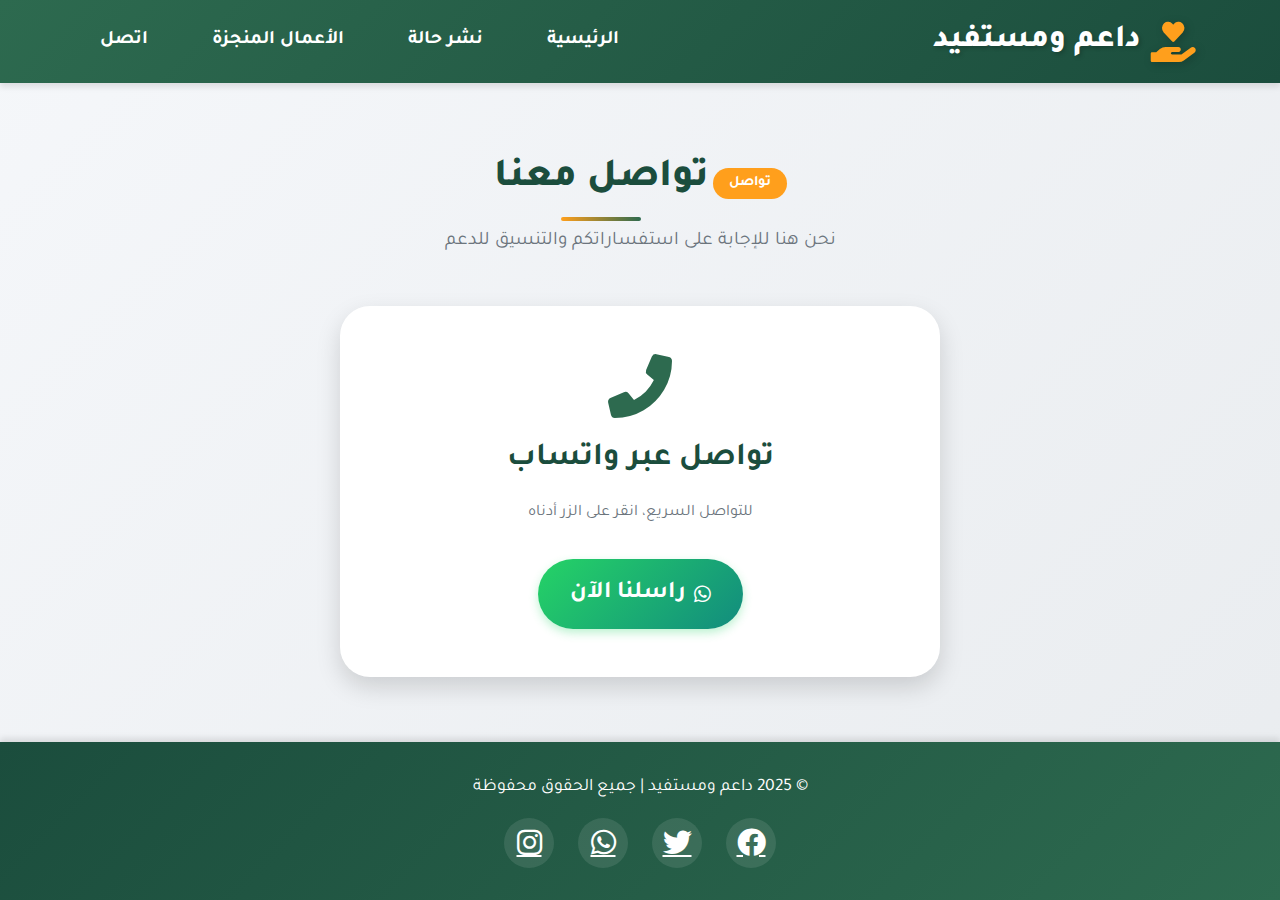
<file: contact.html>
<!DOCTYPE html>
<html lang="ar" dir="rtl">
<head>
    <meta charset="UTF-8">
    <meta name="viewport" content="width=device-width, initial-scale=1.0">
    <title>اتصل بنا - داعم ومستفيد</title>
    <meta name="description" content="تواصل مع فريق داعم ومستفيد عبر الواتساب للاستفسار أو التنسيق للدعم.">
    <link rel="icon" type="image/x-icon" href="/images/favicon.ico">
    <link rel="stylesheet" href="css/style.css">
    <link rel="stylesheet" href="https://cdnjs.cloudflare.com/ajax/libs/font-awesome/6.0.0-beta3/css/all.min.css">
</head>
<body>
    <header>
        <div class="container">
            <div class="logo">
                <i class="fas fa-hand-holding-heart"></i>
                <h1>داعم ومستفيد</h1>
            </div>
            <div class="menu-toggle" id="menu-toggle">
                <i class="fas fa-bars"></i>
            </div>
            <nav id="main-nav">
                <a href="index.html">الرئيسية</a>
                <a href="publish.html">نشر حالة</a>
                <a href="completed.html">الأعمال المنجزة</a>
                <a href="contact.html">اتصل</a>
            </nav>
        </div>
    </header>

    <main>
        <section class="section">
            <div class="container">
                <div class="section-header">
                    <span class="badge">تواصل</span>
                    <h2>تواصل معنا</h2>
                    <p>نحن هنا للإجابة على استفساراتكم والتنسيق للدعم</p>
                </div>
                <div style="text-align: center; max-width: 600px; margin: 0 auto; background: var(--white); padding: 3rem; border-radius: 30px; box-shadow: var(--shadow-hover);">
                    <i class="fas fa-phone-alt" style="font-size: 4rem; color: var(--primary); margin-bottom: 1rem;"></i>
                    <h3 style="font-size: 2rem; color: var(--primary-dark); margin-bottom: 1rem;">تواصل عبر واتساب</h3>
                    <p style="margin-bottom: 2rem; color: var(--gray);">للتواصل السريع، انقر على الزر أدناه</p>
                    <a href="#" id="contact-whatsapp" class="whatsapp-btn" style="font-size: 1.5rem; padding: 1rem 2rem;">
                        <i class="fab fa-whatsapp"></i> راسلنا الآن
                    </a>
                </div>
            </div>
        </section>
    </main>

    <footer>
        <div class="container">
            <div class="footer-content">
                <p>© 2025 داعم ومستفيد | جميع الحقوق محفوظة</p>
                <div class="social-links">
                    <a href="#"><i class="fab fa-facebook"></i></a>
                    <a href="#"><i class="fab fa-twitter"></i></a>
                    <a href="#" id="whatsapp-footer"><i class="fab fa-whatsapp"></i></a>
                    <a href="#"><i class="fab fa-instagram"></i></a>
                </div>
            </div>
        </div>
    </footer>

    <script src="js/main.js"></script>
    <script>
        document.getElementById('contact-whatsapp').addEventListener('click', function(e) {
            e.preventDefault();
            openWhatsApp('استفسار من صفحة الاتصال');
        });

        document.getElementById('whatsapp-footer').addEventListener('click', function(e) {
            e.preventDefault();
            openWhatsApp('مرحباً، تواصل من الصفحة الرئيسية');
        });
    </script>
</body>
</html>
</file>
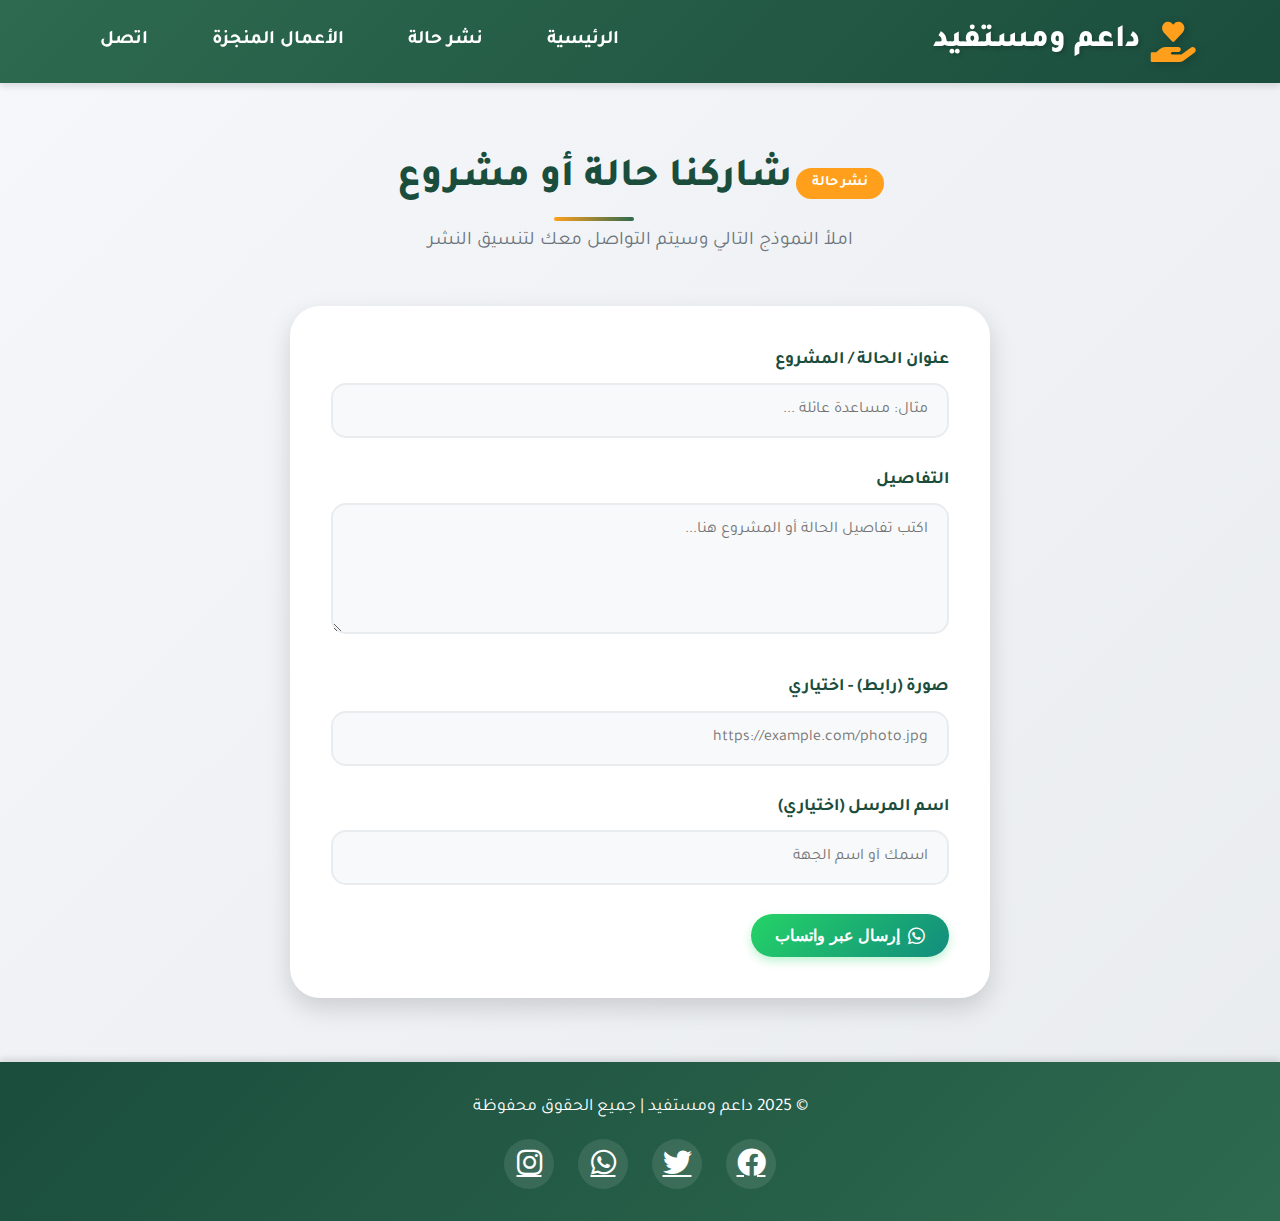
<file: publish.html>
<!DOCTYPE html>
<html lang="ar" dir="rtl">
<head>
    <meta charset="UTF-8">
    <meta name="viewport" content="width=device-width, initial-scale=1.0">
    <title>نشر حالة إنسانية أو مشروع - داعم ومستفيد</title>
    <meta name="description" content="يمكنك نشر حالة إنسانية أو مشروع خيري عبر تعبئة النموذج، وسيتم التواصل معك عبر واتساب.">
    <link rel="icon" type="image/x-icon" href="/images/favicon.ico">
    <link rel="stylesheet" href="css/style.css">
    <link rel="stylesheet" href="https://cdnjs.cloudflare.com/ajax/libs/font-awesome/6.0.0-beta3/css/all.min.css">
</head>
<body>
    <header>
        <div class="container">
            <div class="logo">
                <i class="fas fa-hand-holding-heart"></i>
                <h1>داعم ومستفيد</h1>
            </div>
            <div class="menu-toggle" id="menu-toggle">
                <i class="fas fa-bars"></i>
            </div>
            <nav id="main-nav">
                <a href="index.html">الرئيسية</a>
                <a href="publish.html">نشر حالة</a>
                <a href="completed.html">الأعمال المنجزة</a>
                <a href="contact.html">اتصل</a>
            </nav>
        </div>
    </header>

    <main>
        <section class="section">
            <div class="container">
                <div class="section-header">
                    <span class="badge">نشر حالة</span>
                    <h2>شاركنا حالة أو مشروع</h2>
                    <p>املأ النموذج التالي وسيتم التواصل معك لتنسيق النشر</p>
                </div>
                <form id="publishForm" class="publish-form">
                    <div class="form-group">
                        <label>عنوان الحالة / المشروع</label>
                        <input type="text" id="title" required placeholder="مثال: مساعدة عائلة ...">
                    </div>
                    <div class="form-group">
                        <label>التفاصيل</label>
                        <textarea id="details" rows="5" required placeholder="اكتب تفاصيل الحالة أو المشروع هنا..."></textarea>
                    </div>
                    <div class="form-group">
                        <label>صورة (رابط) - اختياري</label>
                        <input type="url" id="image" placeholder="https://example.com/photo.jpg">
                    </div>
                    <div class="form-group">
                        <label>اسم المرسل (اختياري)</label>
                        <input type="text" id="sender" placeholder="اسمك أو اسم الجهة">
                    </div>
                    <button type="submit" class="whatsapp-btn"><i class="fab fa-whatsapp"></i> إرسال عبر واتساب</button>
                </form>
                <div id="successMessage" style="display:none; margin-top:20px; padding:15px; background:#d4edda; color:#155724; border-radius:10px; text-align:center;">
                    تم إرسال طلبك بنجاح! سيتم التواصل معك قريباً.
                </div>
            </div>
        </section>
    </main>

    <footer>
        <div class="container">
            <div class="footer-content">
                <p>© 2025 داعم ومستفيد | جميع الحقوق محفوظة</p>
                <div class="social-links">
                    <a href="#"><i class="fab fa-facebook"></i></a>
                    <a href="#"><i class="fab fa-twitter"></i></a>
                    <a href="#" id="whatsapp-footer"><i class="fab fa-whatsapp"></i></a>
                    <a href="#"><i class="fab fa-instagram"></i></a>
                </div>
            </div>
        </div>
    </footer>

    <script src="js/main.js"></script>
    <script>
        document.getElementById('publishForm').addEventListener('submit', function(e) {
            e.preventDefault();
            const title = document.getElementById('title').value;
            const details = document.getElementById('details').value;
            const image = document.getElementById('image').value;
            const sender = document.getElementById('sender').value || 'غير معروف';

            let message = `*حالة جديدة للنشر*\n\n`;
            message += `*العنوان:* ${title}\n`;
            message += `*التفاصيل:* ${details}\n`;
            if (image) message += `*صورة:* ${image}\n`;
            message += `*المرسل:* ${sender}`;

            // فتح واتساب
            openWhatsApp(message);

            // عرض رسالة نجاح
            const successMsg = document.getElementById('successMessage');
            successMsg.style.display = 'block';
            setTimeout(() => { successMsg.style.display = 'none'; }, 5000);

            // إعادة تعيين النموذج
            e.target.reset();
        });

        document.getElementById('whatsapp-footer').addEventListener('click', function(e) {
            e.preventDefault();
            openWhatsApp('مرحباً، تواصل من صفحة النشر');
        });
    </script>
</body>
</html>
</file>
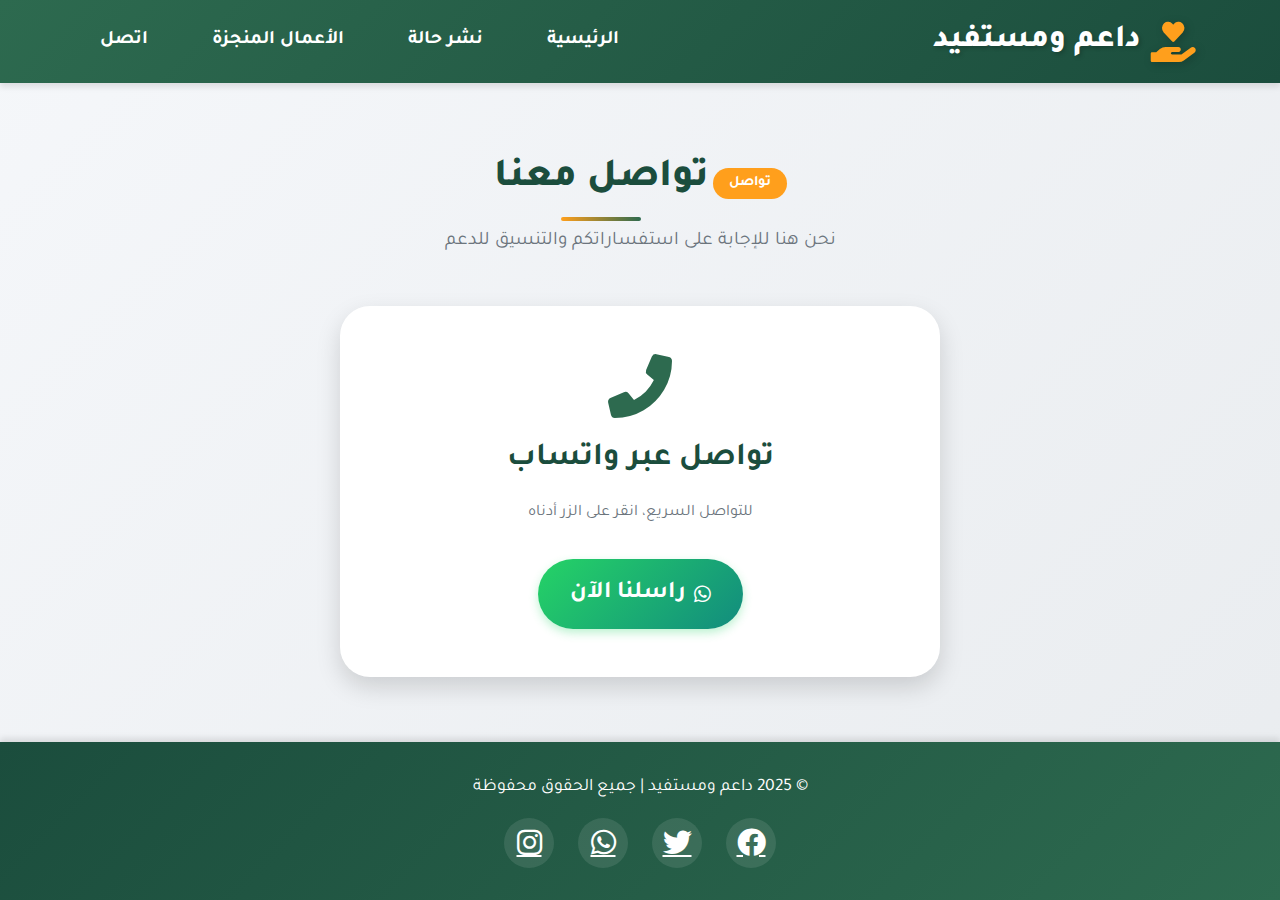
<file: داعم ومستفيد/contact.html>
<!DOCTYPE html>
<html lang="ar" dir="rtl">
<head>
    <meta charset="UTF-8">
    <meta name="viewport" content="width=device-width, initial-scale=1.0">
    <title>اتصل بنا - داعم ومستفيد</title>
    <meta name="description" content="تواصل مع فريق داعم ومستفيد عبر الواتساب للاستفسار أو التنسيق للدعم.">
    <link rel="icon" type="image/x-icon" href="/images/favicon.ico">
    <link rel="stylesheet" href="css/style.css">
    <link rel="stylesheet" href="https://cdnjs.cloudflare.com/ajax/libs/font-awesome/6.0.0-beta3/css/all.min.css">
</head>
<body>
    <header>
        <div class="container">
            <div class="logo">
                <i class="fas fa-hand-holding-heart"></i>
                <h1>داعم ومستفيد</h1>
            </div>
            <div class="menu-toggle" id="menu-toggle">
                <i class="fas fa-bars"></i>
            </div>
            <nav id="main-nav">
                <a href="index.html">الرئيسية</a>
                <a href="publish.html">نشر حالة</a>
                <a href="completed.html">الأعمال المنجزة</a>
                <a href="contact.html">اتصل</a>
            </nav>
        </div>
    </header>

    <main>
        <section class="section">
            <div class="container">
                <div class="section-header">
                    <span class="badge">تواصل</span>
                    <h2>تواصل معنا</h2>
                    <p>نحن هنا للإجابة على استفساراتكم والتنسيق للدعم</p>
                </div>
                <div style="text-align: center; max-width: 600px; margin: 0 auto; background: var(--white); padding: 3rem; border-radius: 30px; box-shadow: var(--shadow-hover);">
                    <i class="fas fa-phone-alt" style="font-size: 4rem; color: var(--primary); margin-bottom: 1rem;"></i>
                    <h3 style="font-size: 2rem; color: var(--primary-dark); margin-bottom: 1rem;">تواصل عبر واتساب</h3>
                    <p style="margin-bottom: 2rem; color: var(--gray);">للتواصل السريع، انقر على الزر أدناه</p>
                    <a href="#" id="contact-whatsapp" class="whatsapp-btn" style="font-size: 1.5rem; padding: 1rem 2rem;">
                        <i class="fab fa-whatsapp"></i> راسلنا الآن
                    </a>
                </div>
            </div>
        </section>
    </main>

    <footer>
        <div class="container">
            <div class="footer-content">
                <p>© 2025 داعم ومستفيد | جميع الحقوق محفوظة</p>
                <div class="social-links">
                    <a href="#"><i class="fab fa-facebook"></i></a>
                    <a href="#"><i class="fab fa-twitter"></i></a>
                    <a href="#" id="whatsapp-footer"><i class="fab fa-whatsapp"></i></a>
                    <a href="#"><i class="fab fa-instagram"></i></a>
                </div>
            </div>
        </div>
    </footer>

    <script src="js/main.js"></script>
    <script>
        document.getElementById('contact-whatsapp').addEventListener('click', function(e) {
            e.preventDefault();
            openWhatsApp('استفسار من صفحة الاتصال');
        });

        document.getElementById('whatsapp-footer').addEventListener('click', function(e) {
            e.preventDefault();
            openWhatsApp('مرحباً، تواصل من الصفحة الرئيسية');
        });
    </script>
</body>
</html>
</file>
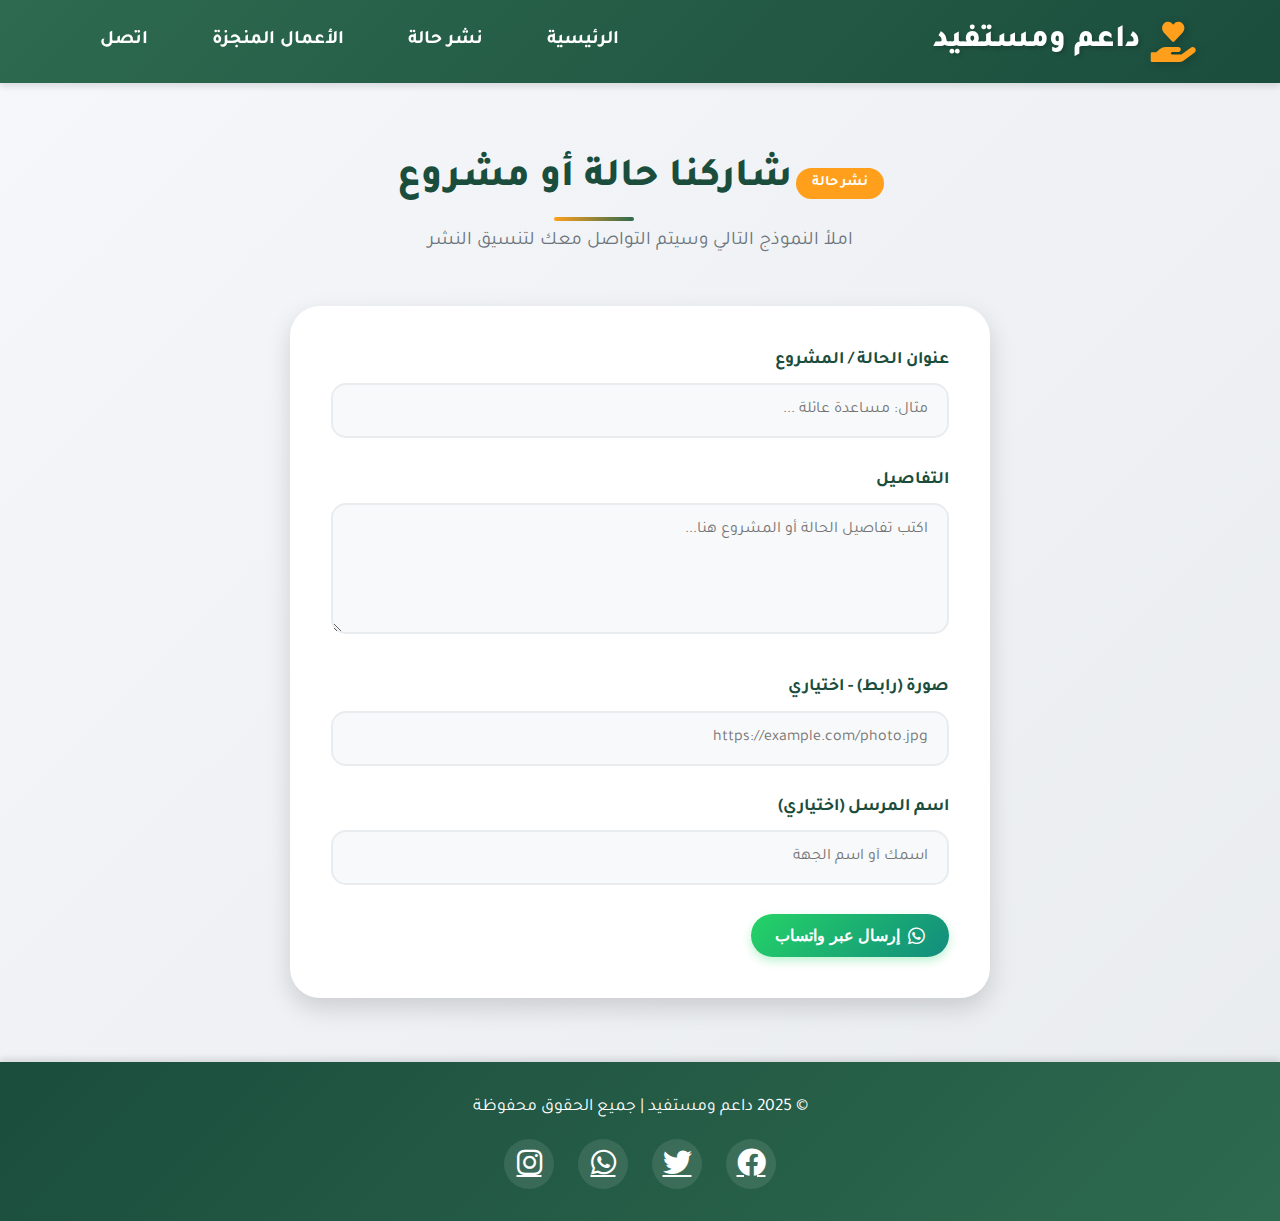
<file: داعم ومستفيد/publish.html>
<!DOCTYPE html>
<html lang="ar" dir="rtl">
<head>
    <meta charset="UTF-8">
    <meta name="viewport" content="width=device-width, initial-scale=1.0">
    <title>نشر حالة إنسانية أو مشروع - داعم ومستفيد</title>
    <meta name="description" content="يمكنك نشر حالة إنسانية أو مشروع خيري عبر تعبئة النموذج، وسيتم التواصل معك عبر واتساب.">
    <link rel="icon" type="image/x-icon" href="/images/favicon.ico">
    <link rel="stylesheet" href="css/style.css">
    <link rel="stylesheet" href="https://cdnjs.cloudflare.com/ajax/libs/font-awesome/6.0.0-beta3/css/all.min.css">
</head>
<body>
    <header>
        <div class="container">
            <div class="logo">
                <i class="fas fa-hand-holding-heart"></i>
                <h1>داعم ومستفيد</h1>
            </div>
            <div class="menu-toggle" id="menu-toggle">
                <i class="fas fa-bars"></i>
            </div>
            <nav id="main-nav">
                <a href="index.html">الرئيسية</a>
                <a href="publish.html">نشر حالة</a>
                <a href="completed.html">الأعمال المنجزة</a>
                <a href="contact.html">اتصل</a>
            </nav>
        </div>
    </header>

    <main>
        <section class="section">
            <div class="container">
                <div class="section-header">
                    <span class="badge">نشر حالة</span>
                    <h2>شاركنا حالة أو مشروع</h2>
                    <p>املأ النموذج التالي وسيتم التواصل معك لتنسيق النشر</p>
                </div>
                <form id="publishForm" class="publish-form">
                    <div class="form-group">
                        <label>عنوان الحالة / المشروع</label>
                        <input type="text" id="title" required placeholder="مثال: مساعدة عائلة ...">
                    </div>
                    <div class="form-group">
                        <label>التفاصيل</label>
                        <textarea id="details" rows="5" required placeholder="اكتب تفاصيل الحالة أو المشروع هنا..."></textarea>
                    </div>
                    <div class="form-group">
                        <label>صورة (رابط) - اختياري</label>
                        <input type="url" id="image" placeholder="https://example.com/photo.jpg">
                    </div>
                    <div class="form-group">
                        <label>اسم المرسل (اختياري)</label>
                        <input type="text" id="sender" placeholder="اسمك أو اسم الجهة">
                    </div>
                    <button type="submit" class="whatsapp-btn"><i class="fab fa-whatsapp"></i> إرسال عبر واتساب</button>
                </form>
                <div id="successMessage" style="display:none; margin-top:20px; padding:15px; background:#d4edda; color:#155724; border-radius:10px; text-align:center;">
                    تم إرسال طلبك بنجاح! سيتم التواصل معك قريباً.
                </div>
            </div>
        </section>
    </main>

    <footer>
        <div class="container">
            <div class="footer-content">
                <p>© 2025 داعم ومستفيد | جميع الحقوق محفوظة</p>
                <div class="social-links">
                    <a href="#"><i class="fab fa-facebook"></i></a>
                    <a href="#"><i class="fab fa-twitter"></i></a>
                    <a href="#" id="whatsapp-footer"><i class="fab fa-whatsapp"></i></a>
                    <a href="#"><i class="fab fa-instagram"></i></a>
                </div>
            </div>
        </div>
    </footer>

    <script src="js/main.js"></script>
    <script>
        document.getElementById('publishForm').addEventListener('submit', function(e) {
            e.preventDefault();
            const title = document.getElementById('title').value;
            const details = document.getElementById('details').value;
            const image = document.getElementById('image').value;
            const sender = document.getElementById('sender').value || 'غير معروف';

            let message = `*حالة جديدة للنشر*\n\n`;
            message += `*العنوان:* ${title}\n`;
            message += `*التفاصيل:* ${details}\n`;
            if (image) message += `*صورة:* ${image}\n`;
            message += `*المرسل:* ${sender}`;

            // فتح واتساب
            openWhatsApp(message);

            // عرض رسالة نجاح
            const successMsg = document.getElementById('successMessage');
            successMsg.style.display = 'block';
            setTimeout(() => { successMsg.style.display = 'none'; }, 5000);

            // إعادة تعيين النموذج
            e.target.reset();
        });

        document.getElementById('whatsapp-footer').addEventListener('click', function(e) {
            e.preventDefault();
            openWhatsApp('مرحباً، تواصل من صفحة النشر');
        });
    </script>
</body>
</html>
</file>
<file: css/style.css>
/* css/style.css */
@import url('https://fonts.googleapis.com/css2?family=Tajawal:wght@400;500;700;800&display=swap');

:root {
    --primary: #2d6a4f;
    --primary-light: #40916c;
    --primary-dark: #1b4d3d;
    --secondary: #ff9f1c;
    --secondary-light: #ffb347;
    --dark: #2d3e50;
    --light: #f8f9fa;
    --gray: #6c757d;
    --white: #ffffff;
    --shadow: 0 4px 6px rgba(0, 0, 0, 0.1);
    --shadow-hover: 0 10px 25px rgba(0, 0, 0, 0.15);
    --transition: all 0.3s ease;
}

* {
    margin: 0;
    padding: 0;
    box-sizing: border-box;
}

body {
    font-family: 'Tajawal', sans-serif;
    background: linear-gradient(135deg, #f5f7fa 0%, #e9ecef 100%);
    color: var(--dark);
    line-height: 1.6;
    min-height: 100vh;
    display: flex;
    flex-direction: column;
}

.container {
    width: 90%;
    max-width: 1200px;
    margin: 0 auto;
    padding: 0 20px;
}

/* الهيدر */
header {
    background: linear-gradient(135deg, var(--primary), var(--primary-dark));
    color: var(--white);
    padding: 1rem 0;
    box-shadow: var(--shadow);
    position: sticky;
    top: 0;
    z-index: 1000;
}

header .container {
    display: flex;
    justify-content: space-between;
    align-items: center;
    flex-wrap: wrap;
}

.logo {
    display: flex;
    align-items: center;
    gap: 10px;
}

.logo i {
    font-size: 2.5rem;
    color: var(--secondary);
    filter: drop-shadow(2px 2px 4px rgba(0,0,0,0.2));
}

.logo h1 {
    font-size: 2rem;
    font-weight: 800;
    letter-spacing: 1px;
    text-shadow: 2px 2px 4px rgba(0,0,0,0.2);
}

/* زر القائمة للجوال */
.menu-toggle {
    display: none;
    font-size: 2rem;
    cursor: pointer;
    color: var(--white);
    transition: var(--transition);
}

.menu-toggle:hover {
    color: var(--secondary);
}

nav {
    display: flex;
    gap: 2rem;
}

nav a {
    color: var(--white);
    text-decoration: none;
    font-weight: 700;
    font-size: 1.2rem;
    padding: 0.5rem 1rem;
    border-radius: 50px;
    transition: var(--transition);
    position: relative;
    overflow: hidden;
}

nav a::before {
    content: '';
    position: absolute;
    bottom: 0;
    left: 50%;
    transform: translateX(-50%);
    width: 0;
    height: 3px;
    background: var(--secondary);
    transition: var(--transition);
}

nav a:hover::before {
    width: 80%;
}

nav a:hover {
    background: rgba(255,255,255,0.1);
    transform: translateY(-2px);
}

/* الأقسام */
.section {
    padding: 4rem 0;
}

.section-header {
    text-align: center;
    margin-bottom: 3rem;
    position: relative;
}

.section-header h2 {
    font-size: 2.5rem;
    color: var(--primary-dark);
    font-weight: 800;
    margin-bottom: 1rem;
    position: relative;
    display: inline-block;
}

.section-header h2::after {
    content: '';
    position: absolute;
    bottom: -10px;
    left: 50%;
    transform: translateX(-50%);
    width: 80px;
    height: 4px;
    background: linear-gradient(90deg, var(--secondary), var(--primary));
    border-radius: 2px;
}

.section-header p {
    color: var(--gray);
    font-size: 1.2rem;
    max-width: 700px;
    margin: 0 auto;
}

/* شبكة البطاقات */
.cards-grid {
    display: grid;
    grid-template-columns: repeat(auto-fill, minmax(320px, 1fr));
    gap: 2.5rem;
}

.card {
    background: var(--white);
    border-radius: 20px;
    overflow: hidden;
    box-shadow: var(--shadow);
    transition: var(--transition);
    position: relative;
    top: 0;
    display: flex;
    flex-direction: column;
    border: 1px solid rgba(255,255,255,0.3);
    backdrop-filter: blur(5px);
}

.card:hover {
    transform: translateY(-10px);
    box-shadow: var(--shadow-hover);
}

.card-image {
    height: 220px;
    overflow: hidden;
    position: relative;
}

.card-image::before {
    content: '';
    position: absolute;
    top: 0;
    left: 0;
    right: 0;
    bottom: 0;
    background: linear-gradient(to bottom, transparent 50%, rgba(0,0,0,0.5));
    z-index: 1;
    opacity: 0;
    transition: var(--transition);
}

.card:hover .card-image::before {
    opacity: 1;
}

.card img {
    width: 100%;
    height: 100%;
    object-fit: cover;
    transition: transform 0.5s ease;
}

.card:hover img {
    transform: scale(1.1);
}

.card-content {
    padding: 1.5rem;
    flex-grow: 1;
    display: flex;
    flex-direction: column;
}

.card h3 {
    font-size: 1.5rem;
    color: var(--primary-dark);
    margin-bottom: 0.75rem;
    font-weight: 700;
    line-height: 1.4;
}

.card p {
    color: var(--gray);
    margin-bottom: 1.5rem;
    flex-grow: 1;
    font-size: 1rem;
}

.card-footer {
    margin-top: auto;
    display: flex;
    justify-content: space-between;
    align-items: center;
}

/* زر الواتساب */
.whatsapp-btn {
    display: inline-flex;
    align-items: center;
    justify-content: center;
    gap: 0.5rem;
    background: linear-gradient(135deg, #25D366, #128C7E);
    color: var(--white);
    padding: 0.75rem 1.5rem;
    border-radius: 50px;
    text-decoration: none;
    font-weight: 700;
    font-size: 1rem;
    border: none;
    cursor: pointer;
    transition: var(--transition);
    box-shadow: 0 4px 10px rgba(37, 211, 102, 0.3);
    width: fit-content;
}

.whatsapp-btn:hover {
    transform: translateY(-3px);
    box-shadow: 0 6px 15px rgba(37, 211, 102, 0.4);
    background: linear-gradient(135deg, #128C7E, #25D366);
}

.whatsapp-btn i {
    font-size: 1.2rem;
}

/* زر ثانوي */
.secondary-btn {
    background: linear-gradient(135deg, var(--secondary), var(--secondary-light));
    box-shadow: 0 4px 10px rgba(255, 159, 28, 0.3);
}

.secondary-btn:hover {
    background: linear-gradient(135deg, var(--secondary-light), var(--secondary));
    box-shadow: 0 6px 15px rgba(255, 159, 28, 0.4);
}

/* النموذج */
.publish-form {
    max-width: 700px;
    margin: 0 auto;
    background: var(--white);
    padding: 2.5rem;
    border-radius: 30px;
    box-shadow: var(--shadow-hover);
    border: 1px solid rgba(255,255,255,0.5);
}

.form-group {
    margin-bottom: 1.8rem;
}

.form-group label {
    display: block;
    margin-bottom: 0.5rem;
    font-weight: 700;
    color: var(--primary-dark);
    font-size: 1.1rem;
}

.form-group input,
.form-group textarea {
    width: 100%;
    padding: 1rem 1.2rem;
    border: 2px solid #e9ecef;
    border-radius: 15px;
    font-family: inherit;
    font-size: 1rem;
    transition: var(--transition);
    background: #f8f9fa;
}

.form-group input:focus,
.form-group textarea:focus {
    outline: none;
    border-color: var(--primary);
    background: var(--white);
    box-shadow: 0 0 0 4px rgba(45, 106, 79, 0.1);
}

/* الفوتر */
footer {
    background: linear-gradient(135deg, var(--primary-dark), var(--primary));
    color: var(--white);
    text-align: center;
    padding: 2rem 0;
    margin-top: auto;
    box-shadow: 0 -4px 6px rgba(0,0,0,0.1);
}

.footer-content {
    display: flex;
    flex-direction: column;
    align-items: center;
    gap: 1rem;
}

.footer-content p {
    font-size: 1.1rem;
}

.social-links {
    display: flex;
    gap: 1.5rem;
}

.social-links a {
    color: var(--white);
    font-size: 1.8rem;
    transition: var(--transition);
    width: 50px;
    height: 50px;
    background: rgba(255,255,255,0.1);
    border-radius: 50%;
    display: flex;
    align-items: center;
    justify-content: center;
}

.social-links a:hover {
    color: var(--secondary);
    transform: translateY(-5px);
    background: rgba(255,255,255,0.2);
}

/* تحسينات للجوال */
@media (max-width: 768px) {
    .menu-toggle {
        display: block;
    }

    nav {
        display: none;
        width: 100%;
        flex-direction: column;
        align-items: center;
        gap: 0.5rem;
        padding: 1rem 0;
        background: rgba(27, 77, 61, 0.95);
        backdrop-filter: blur(10px);
        border-radius: 15px;
        margin-top: 1rem;
    }

    nav.active {
        display: flex;
    }

    nav a {
        width: 100%;
        text-align: center;
        padding: 0.8rem;
    }

    .logo h1 {
        font-size: 1.5rem;
    }

    .logo i {
        font-size: 2rem;
    }

    .section-header h2 {
        font-size: 2rem;
    }

    .cards-grid {
        grid-template-columns: 1fr;
        gap: 1.5rem;
    }

    .publish-form {
        padding: 1.5rem;
    }
}

@media (max-width: 480px) {
    .section {
        padding: 2rem 0;
    }

    .section-header h2 {
        font-size: 1.8rem;
    }

    .card h3 {
        font-size: 1.3rem;
    }

    .whatsapp-btn {
        padding: 0.6rem 1.2rem;
        font-size: 0.9rem;
    }
}

/* تأثيرات إضافية */
@keyframes fadeInUp {
    from {
        opacity: 0;
        transform: translateY(30px);
    }
    to {
        opacity: 1;
        transform: translateY(0);
    }
}

.section {
    animation: fadeInUp 0.8s ease;
}

/* شارة جديدة */
.badge {
    display: inline-block;
    background: var(--secondary);
    color: var(--white);
    padding: 0.25rem 1rem;
    border-radius: 50px;
    font-size: 0.9rem;
    font-weight: 700;
    margin-bottom: 1rem;
}
</file>
<file: داعم ومستفيد/css/style.css>
/* css/style.css */
@import url('https://fonts.googleapis.com/css2?family=Tajawal:wght@400;500;700;800&display=swap');

:root {
    --primary: #2d6a4f;
    --primary-light: #40916c;
    --primary-dark: #1b4d3d;
    --secondary: #ff9f1c;
    --secondary-light: #ffb347;
    --dark: #2d3e50;
    --light: #f8f9fa;
    --gray: #6c757d;
    --white: #ffffff;
    --shadow: 0 4px 6px rgba(0, 0, 0, 0.1);
    --shadow-hover: 0 10px 25px rgba(0, 0, 0, 0.15);
    --transition: all 0.3s ease;
}

* {
    margin: 0;
    padding: 0;
    box-sizing: border-box;
}

body {
    font-family: 'Tajawal', sans-serif;
    background: linear-gradient(135deg, #f5f7fa 0%, #e9ecef 100%);
    color: var(--dark);
    line-height: 1.6;
    min-height: 100vh;
    display: flex;
    flex-direction: column;
}

.container {
    width: 90%;
    max-width: 1200px;
    margin: 0 auto;
    padding: 0 20px;
}

/* الهيدر */
header {
    background: linear-gradient(135deg, var(--primary), var(--primary-dark));
    color: var(--white);
    padding: 1rem 0;
    box-shadow: var(--shadow);
    position: sticky;
    top: 0;
    z-index: 1000;
}

header .container {
    display: flex;
    justify-content: space-between;
    align-items: center;
    flex-wrap: wrap;
}

.logo {
    display: flex;
    align-items: center;
    gap: 10px;
}

.logo i {
    font-size: 2.5rem;
    color: var(--secondary);
    filter: drop-shadow(2px 2px 4px rgba(0,0,0,0.2));
}

.logo h1 {
    font-size: 2rem;
    font-weight: 800;
    letter-spacing: 1px;
    text-shadow: 2px 2px 4px rgba(0,0,0,0.2);
}

/* زر القائمة للجوال */
.menu-toggle {
    display: none;
    font-size: 2rem;
    cursor: pointer;
    color: var(--white);
    transition: var(--transition);
}

.menu-toggle:hover {
    color: var(--secondary);
}

nav {
    display: flex;
    gap: 2rem;
}

nav a {
    color: var(--white);
    text-decoration: none;
    font-weight: 700;
    font-size: 1.2rem;
    padding: 0.5rem 1rem;
    border-radius: 50px;
    transition: var(--transition);
    position: relative;
    overflow: hidden;
}

nav a::before {
    content: '';
    position: absolute;
    bottom: 0;
    left: 50%;
    transform: translateX(-50%);
    width: 0;
    height: 3px;
    background: var(--secondary);
    transition: var(--transition);
}

nav a:hover::before {
    width: 80%;
}

nav a:hover {
    background: rgba(255,255,255,0.1);
    transform: translateY(-2px);
}

/* الأقسام */
.section {
    padding: 4rem 0;
}

.section-header {
    text-align: center;
    margin-bottom: 3rem;
    position: relative;
}

.section-header h2 {
    font-size: 2.5rem;
    color: var(--primary-dark);
    font-weight: 800;
    margin-bottom: 1rem;
    position: relative;
    display: inline-block;
}

.section-header h2::after {
    content: '';
    position: absolute;
    bottom: -10px;
    left: 50%;
    transform: translateX(-50%);
    width: 80px;
    height: 4px;
    background: linear-gradient(90deg, var(--secondary), var(--primary));
    border-radius: 2px;
}

.section-header p {
    color: var(--gray);
    font-size: 1.2rem;
    max-width: 700px;
    margin: 0 auto;
}

/* شبكة البطاقات */
.cards-grid {
    display: grid;
    grid-template-columns: repeat(auto-fill, minmax(320px, 1fr));
    gap: 2.5rem;
}

.card {
    background: var(--white);
    border-radius: 20px;
    overflow: hidden;
    box-shadow: var(--shadow);
    transition: var(--transition);
    position: relative;
    top: 0;
    display: flex;
    flex-direction: column;
    border: 1px solid rgba(255,255,255,0.3);
    backdrop-filter: blur(5px);
}

.card:hover {
    transform: translateY(-10px);
    box-shadow: var(--shadow-hover);
}

.card-image {
    height: 220px;
    overflow: hidden;
    position: relative;
}

.card-image::before {
    content: '';
    position: absolute;
    top: 0;
    left: 0;
    right: 0;
    bottom: 0;
    background: linear-gradient(to bottom, transparent 50%, rgba(0,0,0,0.5));
    z-index: 1;
    opacity: 0;
    transition: var(--transition);
}

.card:hover .card-image::before {
    opacity: 1;
}

.card img {
    width: 100%;
    height: 100%;
    object-fit: cover;
    transition: transform 0.5s ease;
}

.card:hover img {
    transform: scale(1.1);
}

.card-content {
    padding: 1.5rem;
    flex-grow: 1;
    display: flex;
    flex-direction: column;
}

.card h3 {
    font-size: 1.5rem;
    color: var(--primary-dark);
    margin-bottom: 0.75rem;
    font-weight: 700;
    line-height: 1.4;
}

.card p {
    color: var(--gray);
    margin-bottom: 1.5rem;
    flex-grow: 1;
    font-size: 1rem;
}

.card-footer {
    margin-top: auto;
    display: flex;
    justify-content: space-between;
    align-items: center;
}

/* زر الواتساب */
.whatsapp-btn {
    display: inline-flex;
    align-items: center;
    justify-content: center;
    gap: 0.5rem;
    background: linear-gradient(135deg, #25D366, #128C7E);
    color: var(--white);
    padding: 0.75rem 1.5rem;
    border-radius: 50px;
    text-decoration: none;
    font-weight: 700;
    font-size: 1rem;
    border: none;
    cursor: pointer;
    transition: var(--transition);
    box-shadow: 0 4px 10px rgba(37, 211, 102, 0.3);
    width: fit-content;
}

.whatsapp-btn:hover {
    transform: translateY(-3px);
    box-shadow: 0 6px 15px rgba(37, 211, 102, 0.4);
    background: linear-gradient(135deg, #128C7E, #25D366);
}

.whatsapp-btn i {
    font-size: 1.2rem;
}

/* زر ثانوي */
.secondary-btn {
    background: linear-gradient(135deg, var(--secondary), var(--secondary-light));
    box-shadow: 0 4px 10px rgba(255, 159, 28, 0.3);
}

.secondary-btn:hover {
    background: linear-gradient(135deg, var(--secondary-light), var(--secondary));
    box-shadow: 0 6px 15px rgba(255, 159, 28, 0.4);
}

/* النموذج */
.publish-form {
    max-width: 700px;
    margin: 0 auto;
    background: var(--white);
    padding: 2.5rem;
    border-radius: 30px;
    box-shadow: var(--shadow-hover);
    border: 1px solid rgba(255,255,255,0.5);
}

.form-group {
    margin-bottom: 1.8rem;
}

.form-group label {
    display: block;
    margin-bottom: 0.5rem;
    font-weight: 700;
    color: var(--primary-dark);
    font-size: 1.1rem;
}

.form-group input,
.form-group textarea {
    width: 100%;
    padding: 1rem 1.2rem;
    border: 2px solid #e9ecef;
    border-radius: 15px;
    font-family: inherit;
    font-size: 1rem;
    transition: var(--transition);
    background: #f8f9fa;
}

.form-group input:focus,
.form-group textarea:focus {
    outline: none;
    border-color: var(--primary);
    background: var(--white);
    box-shadow: 0 0 0 4px rgba(45, 106, 79, 0.1);
}

/* الفوتر */
footer {
    background: linear-gradient(135deg, var(--primary-dark), var(--primary));
    color: var(--white);
    text-align: center;
    padding: 2rem 0;
    margin-top: auto;
    box-shadow: 0 -4px 6px rgba(0,0,0,0.1);
}

.footer-content {
    display: flex;
    flex-direction: column;
    align-items: center;
    gap: 1rem;
}

.footer-content p {
    font-size: 1.1rem;
}

.social-links {
    display: flex;
    gap: 1.5rem;
}

.social-links a {
    color: var(--white);
    font-size: 1.8rem;
    transition: var(--transition);
    width: 50px;
    height: 50px;
    background: rgba(255,255,255,0.1);
    border-radius: 50%;
    display: flex;
    align-items: center;
    justify-content: center;
}

.social-links a:hover {
    color: var(--secondary);
    transform: translateY(-5px);
    background: rgba(255,255,255,0.2);
}

/* تحسينات للجوال */
@media (max-width: 768px) {
    .menu-toggle {
        display: block;
    }

    nav {
        display: none;
        width: 100%;
        flex-direction: column;
        align-items: center;
        gap: 0.5rem;
        padding: 1rem 0;
        background: rgba(27, 77, 61, 0.95);
        backdrop-filter: blur(10px);
        border-radius: 15px;
        margin-top: 1rem;
    }

    nav.active {
        display: flex;
    }

    nav a {
        width: 100%;
        text-align: center;
        padding: 0.8rem;
    }

    .logo h1 {
        font-size: 1.5rem;
    }

    .logo i {
        font-size: 2rem;
    }

    .section-header h2 {
        font-size: 2rem;
    }

    .cards-grid {
        grid-template-columns: 1fr;
        gap: 1.5rem;
    }

    .publish-form {
        padding: 1.5rem;
    }
}

@media (max-width: 480px) {
    .section {
        padding: 2rem 0;
    }

    .section-header h2 {
        font-size: 1.8rem;
    }

    .card h3 {
        font-size: 1.3rem;
    }

    .whatsapp-btn {
        padding: 0.6rem 1.2rem;
        font-size: 0.9rem;
    }
}

/* تأثيرات إضافية */
@keyframes fadeInUp {
    from {
        opacity: 0;
        transform: translateY(30px);
    }
    to {
        opacity: 1;
        transform: translateY(0);
    }
}

.section {
    animation: fadeInUp 0.8s ease;
}

/* شارة جديدة */
.badge {
    display: inline-block;
    background: var(--secondary);
    color: var(--white);
    padding: 0.25rem 1rem;
    border-radius: 50px;
    font-size: 0.9rem;
    font-weight: 700;
    margin-bottom: 1rem;
}
</file>
